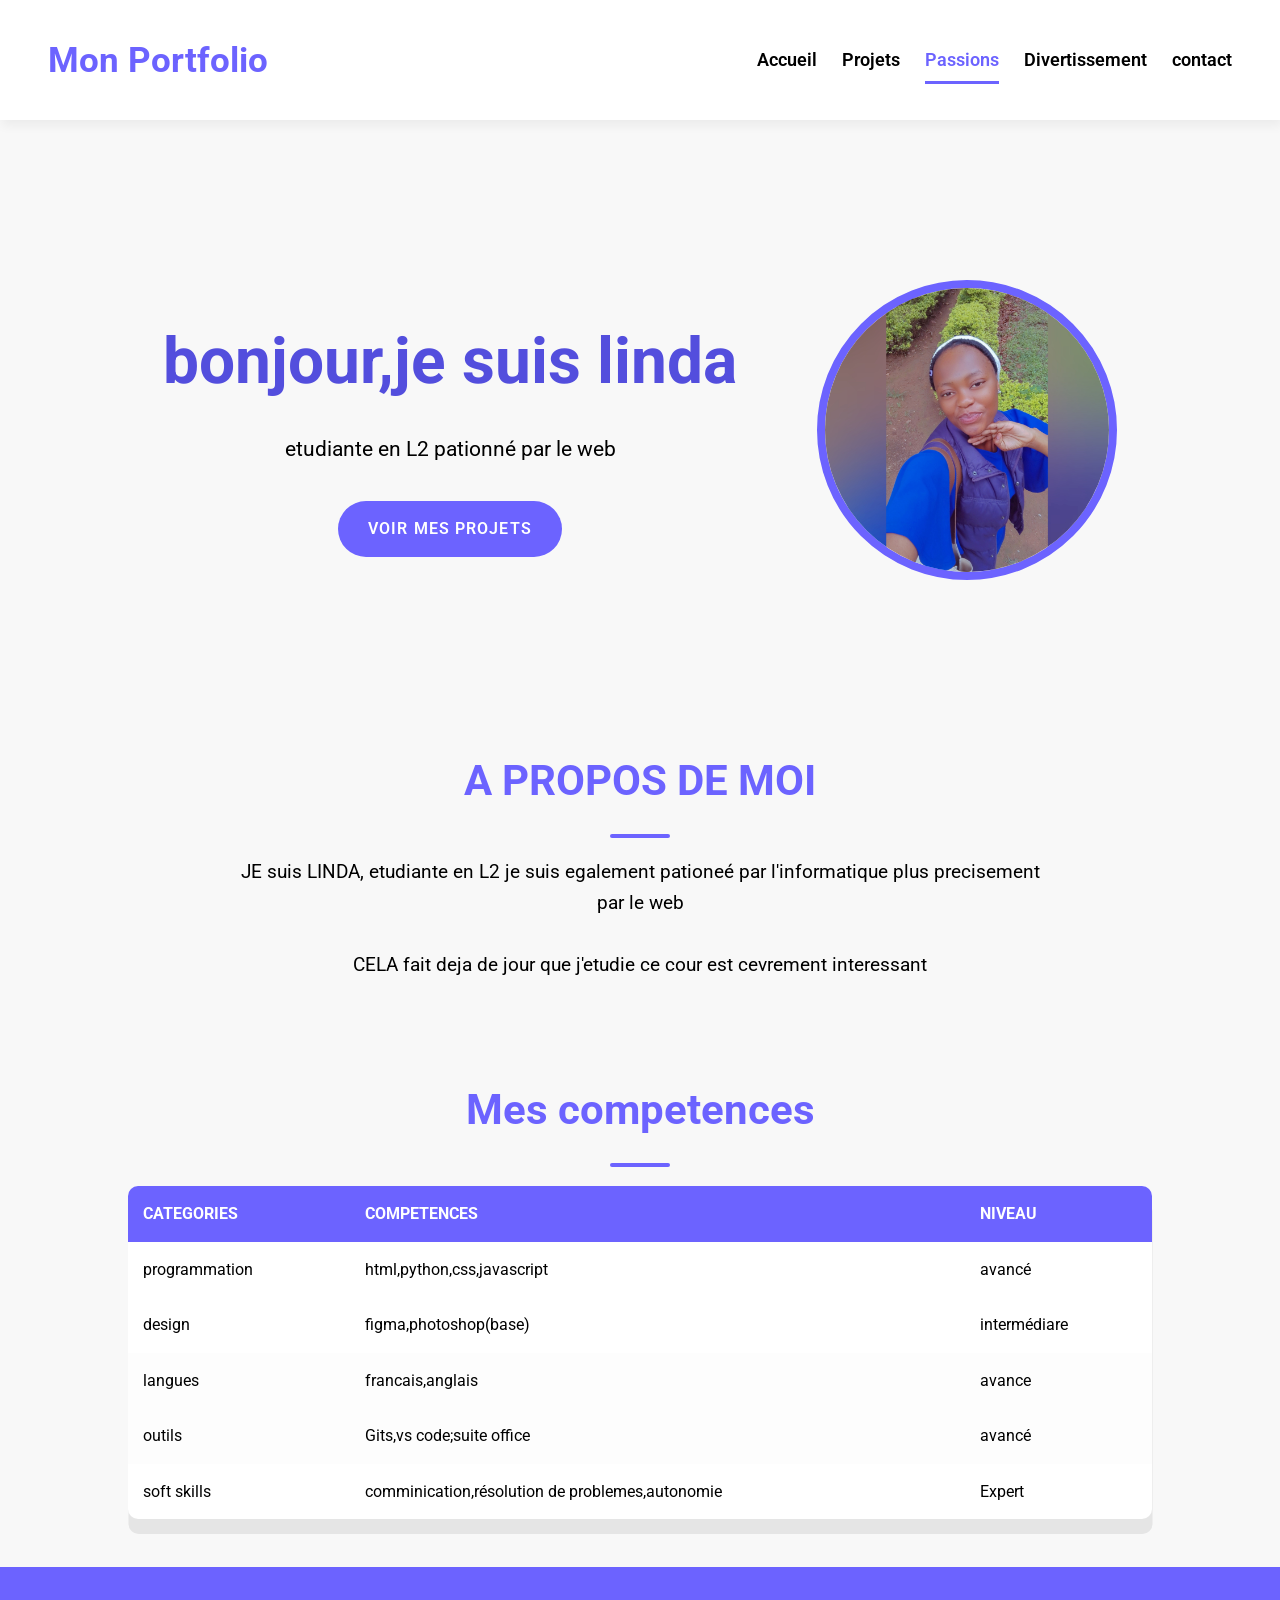
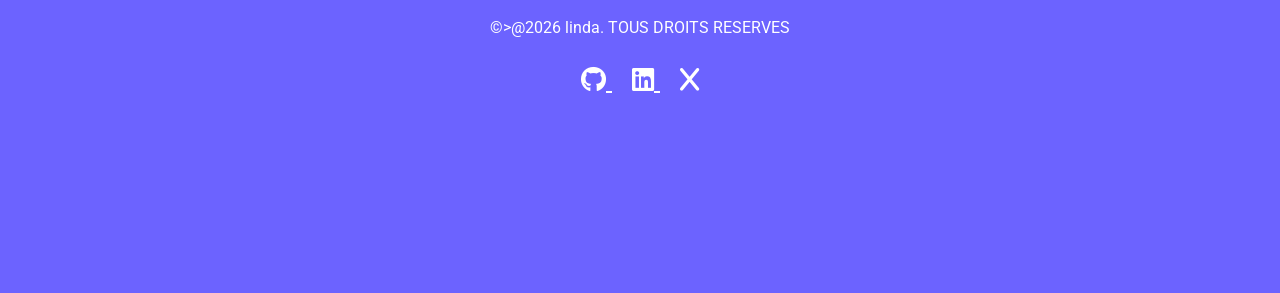
<file: index.html>
<!DOCTYPE html>
<html lang="en">
<head>
    <meta charset="UTF-8">
    <meta name="viewport" content="width=device-width, initial-scale=1.0">
    <title>Mon portofolio</title>
    <link rel="stylesheet" href="css/style.css">
    <link rel="preconnect" href="https://fonts.googleapis.com">
<link rel="preconnect" href="https://fonts.gstatic.com" crossorigin>
<link rel="stylesheet" href="https://cdnjs.cloudflare.com/ajax/libs/font-awesome/6.4.0/css/all.min.css">
<link href="https://fonts.googleapis.com/css2?family=Roboto:ital,wght@0,100..900;1,100..900&display=swap" rel="stylesheet">
</head>
<body>
 <header>
        <div>
            <a href="">Mon Portfolio</a>
        </div>
        <nav>
            <ul>
                <li><a href="index.html">Accueil</a></li>
                <li><a href="projets.html">Projets</a></li>
                <li><a href="passions.html" class="active lusse">Passions</a></li>
                <li><a href="divertisssement.html">Divertissement</a></li>
                <li><a href="contact.html">contact</a></li>
            </ul>
        </nav>
    </header>  
  <main>
    <section class="hero"> 
        <div>
            <h1>bonjour,je suis linda</h1>
            <p>etudiante en L2 pationné par le web</p>
            <a href="projets.html">voir mes projets</a>
        </div>
        <div>
            <img src="images/linda mas.jpg" alt="linda mas" width="100">
        </div>
    </section>
    <section class="apropos">
        <h2>A PROPOS DE MOI</h2>
        <P>JE suis LINDA, etudiante en L2 je suis egalement pationeé par l'informatique plus precisement par le web</P>
        <P>CELA  fait deja de jour que j'etudie ce cour est cevrement interessant </p>
    </section>
    <SECtion class="competences">
        <h2>Mes competences</h2>
        <table>
            <thead> 
            <tr>
                <th>CATEGORIES</th>
                <th>COMPETENCES</th>
                <th>NIVEAU</th>
                <tr>
                    <thead>
                     <tbody>
                    <tr>
                     <td>programmation</td>
                     <td>html,python,css,javascript</td>
                     <td>avancé</td>
                <tr>
                </tr>
                    <td>design</td>
                    <td>figma,photoshop(base)</td>
                    <td>intermédiare</td>
            </tr>
            </tr>
             <td>langues</td>
             <td>francais,anglais</td>
             <td>avance</td>
            <tr>
            <tr>
                <td>outils</td>
                <td>Gits,vs code;suite office </td>
                <td>avancé</td>
            </tr>
            </tr>
             <td>soft skills</td>
             <td>comminication,résolution de problemes,autonomie</td>
             <td>Expert</td>
            <tr>
         </tbody>
    </table>
  <section>
<main>
<footer>
    <div><p>&copy;>@2026 linda. TOUS DROITS RESERVES</p></div>
    <div>
        <a href="https://github.com/ChrisKazang" target="_blank">
                                <i class="fab fa-github social-icon"></i>
                            </a>
                        <a href="https://www.linkedin.com/in/ton-username" target="linkedin">
                            <i class="fab fa-linkedin social-icon"></i>
                        </a>
                        <a href="https://x.com/ton-username" target="_blank">
                            <i class="fab fa-x social-icon"></i>
                        </a>
    </div>
<footer>
</body>
</html>
</file>
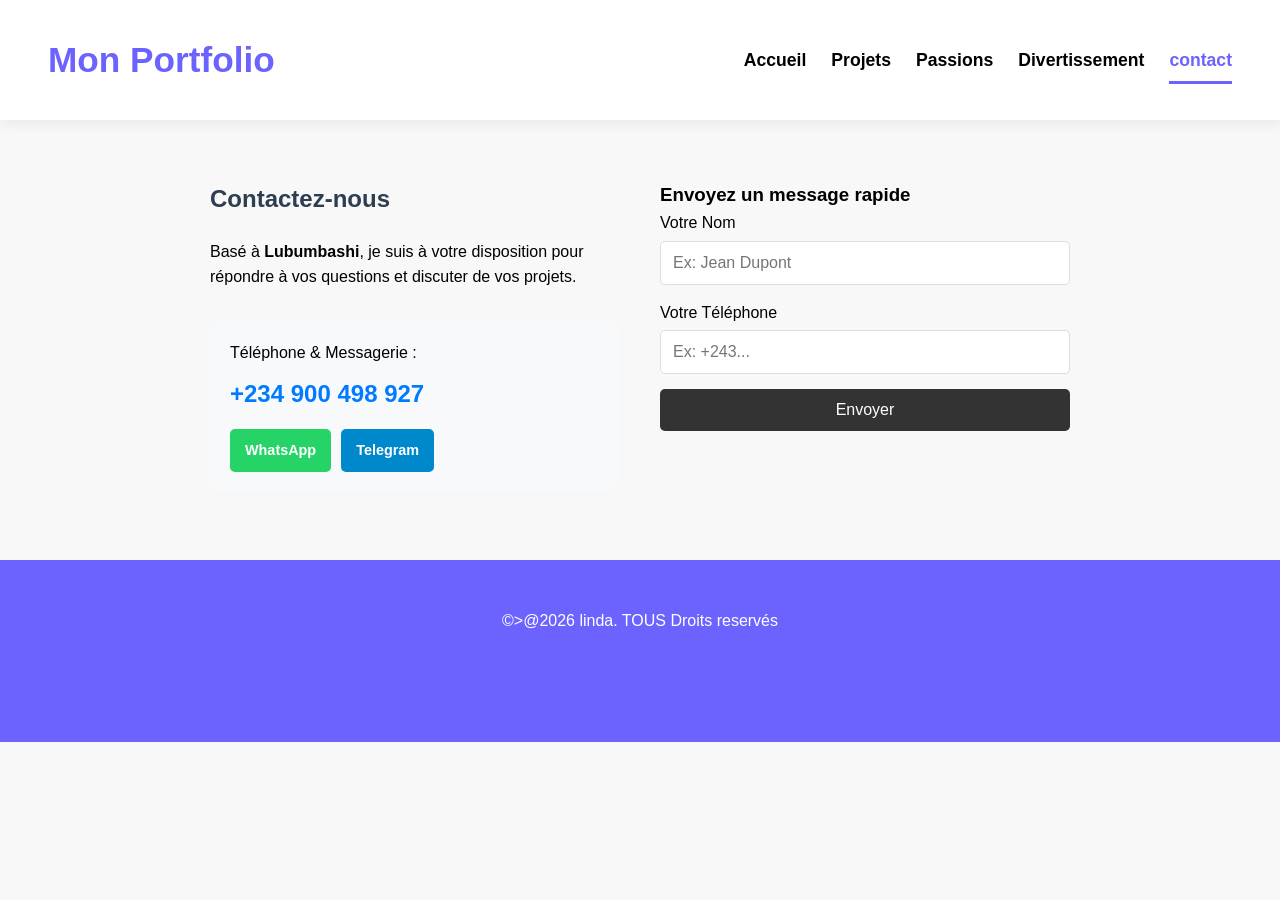
<file: contact.html>
<!DOCTYPE html>
<html lang="en">
<head>
    <meta charset="UTF-8">
    <meta name="viewport" content="width=device-width, initial-scale=1.0">
    <title>Mon portofolio</title>
    <link rel="stylesheet" href="css/style.css">
</head>
<body>
  <header>
        <div>
            <a href="">Mon Portfolio</a>
        </div>
        <nav>
            <ul>
                <li><a href="index.html">Accueil</a></li>
                <li><a href="projets.html">Projets</a></li>
                <li><a href="passions.html">Passions</a></li>
                <li><a href="divertisssement.html">Divertissement</a></li>
                <li><a href="contact.html" class="active lusse">contact</a></li>
            </ul>
        </nav>
    </header>
  <main><main class="contact-container">
    <section class="contact-info">
        <h1>Contactez-nous</h1>
        <p>Basé à <strong>Lubumbashi</strong>, je suis à votre disposition pour répondre à vos questions et discuter de vos projets.</p>
        
        <div class="direct-contact">
            <div class="phone-item">
                <span class="label">Téléphone & Messagerie :</span>
                <a href="tel:+234900498927" class="number">+234 900 498 927</a>
            </div>
            
            <div class="social-links">
                <a href="https://wa.me/234900498927" target="_blank" class="btn-whatsapp">WhatsApp</a>
                <a href="https://t.me/+234900498927" target="_blank" class="btn-telegram">Telegram</a>
            </div>
        </div>
    </section>

    <section class="contact-form-section">
        <h3>Envoyez un message rapide</h3>
        <form action="#" method="POST" class="simple-form">
            <div class="form-group">
                <label for="name">Votre Nom</label>
                <input type="text" id="name" name="name" placeholder="Ex: Jean Dupont" required>
            </div>
            <div class="form-group">
                <label for="phone">Votre Téléphone</label>
                <input type="tel" id="phone" name="phone" placeholder="Ex: +243..." required>
            </div>
            <button type="submit" class="submit-btn">Envoyer</button>
        </form>
    </section>
</main>
<footer>
   <div><p>&copy;>@2026 linda. TOUS Droits reservés</p></div>
    <div>
        <a href="https://github.com/ChrisKazang" target="_blank">
                                <i class="fab fa-github social-icon"></i>
                            </a>
                        <a href="https://www.linkedin.com/in/ton-username" target="linkedin">
                            <i class="fab fa-linkedin social-icon"></i>
                        </a>
                        <a href="https://x.com/ton-username" target="_blank">
                            <i class="fab fa-x social-icon"></i>
                        </a>
</footer>
</body>
</html>
</file>
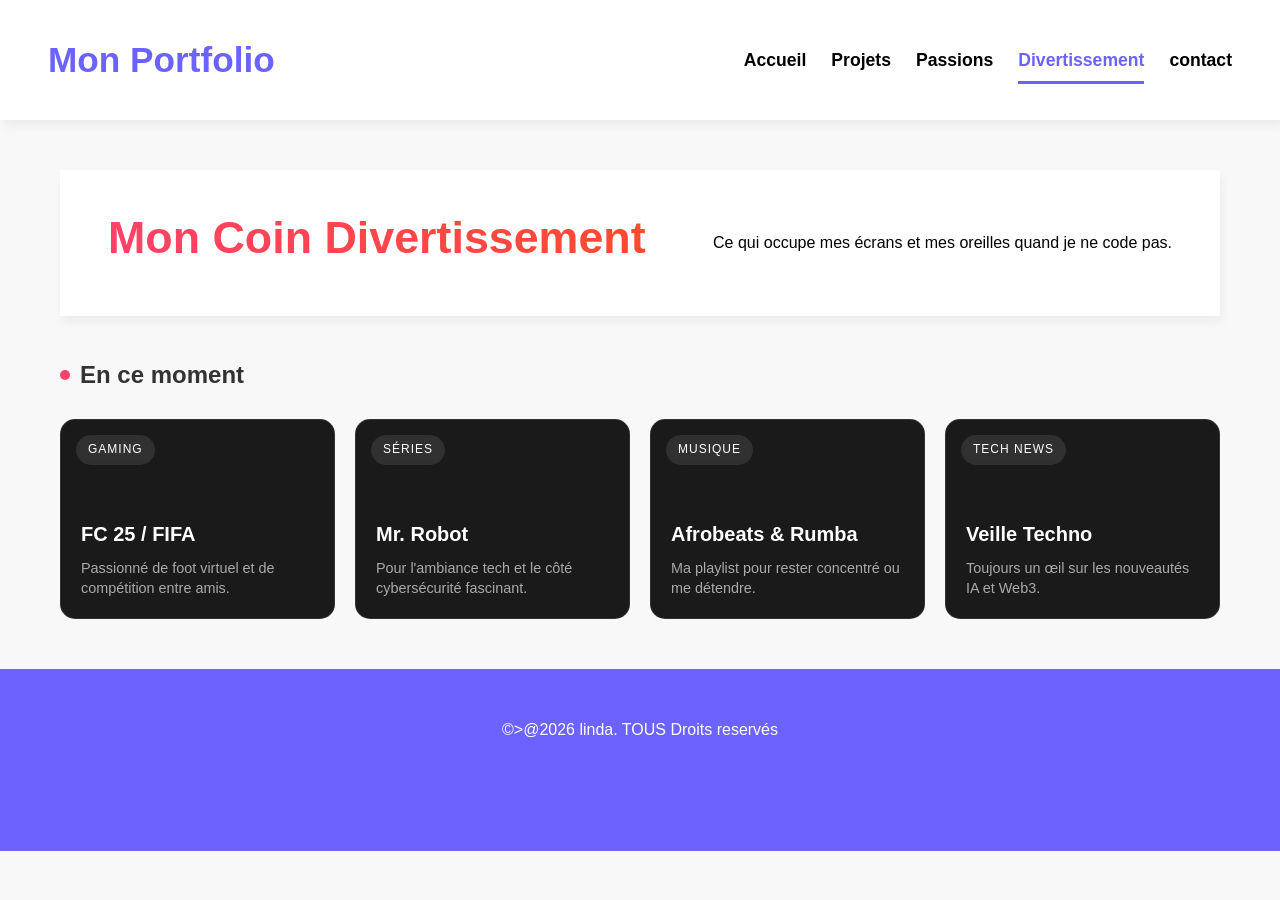
<file: divertissement.html>
<!DOCTYPE html>
<html lang="en">
<head>
    <meta charset="UTF-8">
    <meta name="viewport" content="width=device-width, initial-scale=1.0">
    <title>Mon portofolio</title>
    <link rel="stylesheet" href="css/style.css">
</head>
<body>
  <header>
        <div>
            <a href="">Mon Portfolio</a>
        </div>
        <nav>
            <ul>
                <li><a href="index.html">Accueil</a></li>
                <li><a href="projets.html">Projets</a></li>
                <li><a href="passions.html" >Passions</a></li>
                <li><a href="divertisssement.html"class="active lusse">Divertissement</a></li>
                <li><a href="contact.html">contact</a></li>
            </ul>
        </nav>
    </header>
  <main><main class="entertainment-container">
    <header class="ent-header">
        <h1>Mon Coin Divertissement</h1>
        <p>Ce qui occupe mes écrans et mes oreilles quand je ne code pas.</p>
    </header>

    <div class="ent-section">
        <h2><span class="dot"></span> En ce moment</h2>
        <div class="ent-grid">
            <div class="ent-card">
                <div class="ent-badge">Gaming</div>
                <div class="ent-info">
                    <h3>FC 25 / FIFA</h3>
                    <p>Passionné de foot virtuel et de compétition entre amis.</p>
                </div>
            </div>

            <div class="ent-card">
                <div class="ent-badge">Séries</div>
                <div class="ent-info">
                    <h3>Mr. Robot</h3>
                    <p>Pour l'ambiance tech et le côté cybersécurité fascinant.</p>
                </div>
            </div>

            <div class="ent-card">
                <div class="ent-badge">Musique</div>
                <div class="ent-info">
                    <h3>Afrobeats & Rumba</h3>
                    <p>Ma playlist pour rester concentré ou me détendre.</p>
                </div>
            </div>

            <div class="ent-card">
                <div class="ent-badge">Tech News</div>
                <div class="ent-info">
                    <h3>Veille Techno</h3>
                    <p>Toujours un œil sur les nouveautés IA et Web3.</p>
                </div>
            </div>
        </div>
    </div>
</main>
<footer>
   <div><p>&copy;>@2026 linda. TOUS Droits reservés</p></div>
    <div>
        <a href="https://github.com/ChrisKazang" target="_blank">
                                <i class="fab fa-github social-icon"></i>
                            </a>
                        <a href="https://www.linkedin.com/in/ton-username" target="linkedin">
                            <i class="fab fa-linkedin social-icon"></i>
                        </a>
                        <a href="https://x.com/ton-username" target="_blank">
                            <i class="fab fa-x social-icon"></i>
                        </a>
</footer>
</body>
</html>
</file>
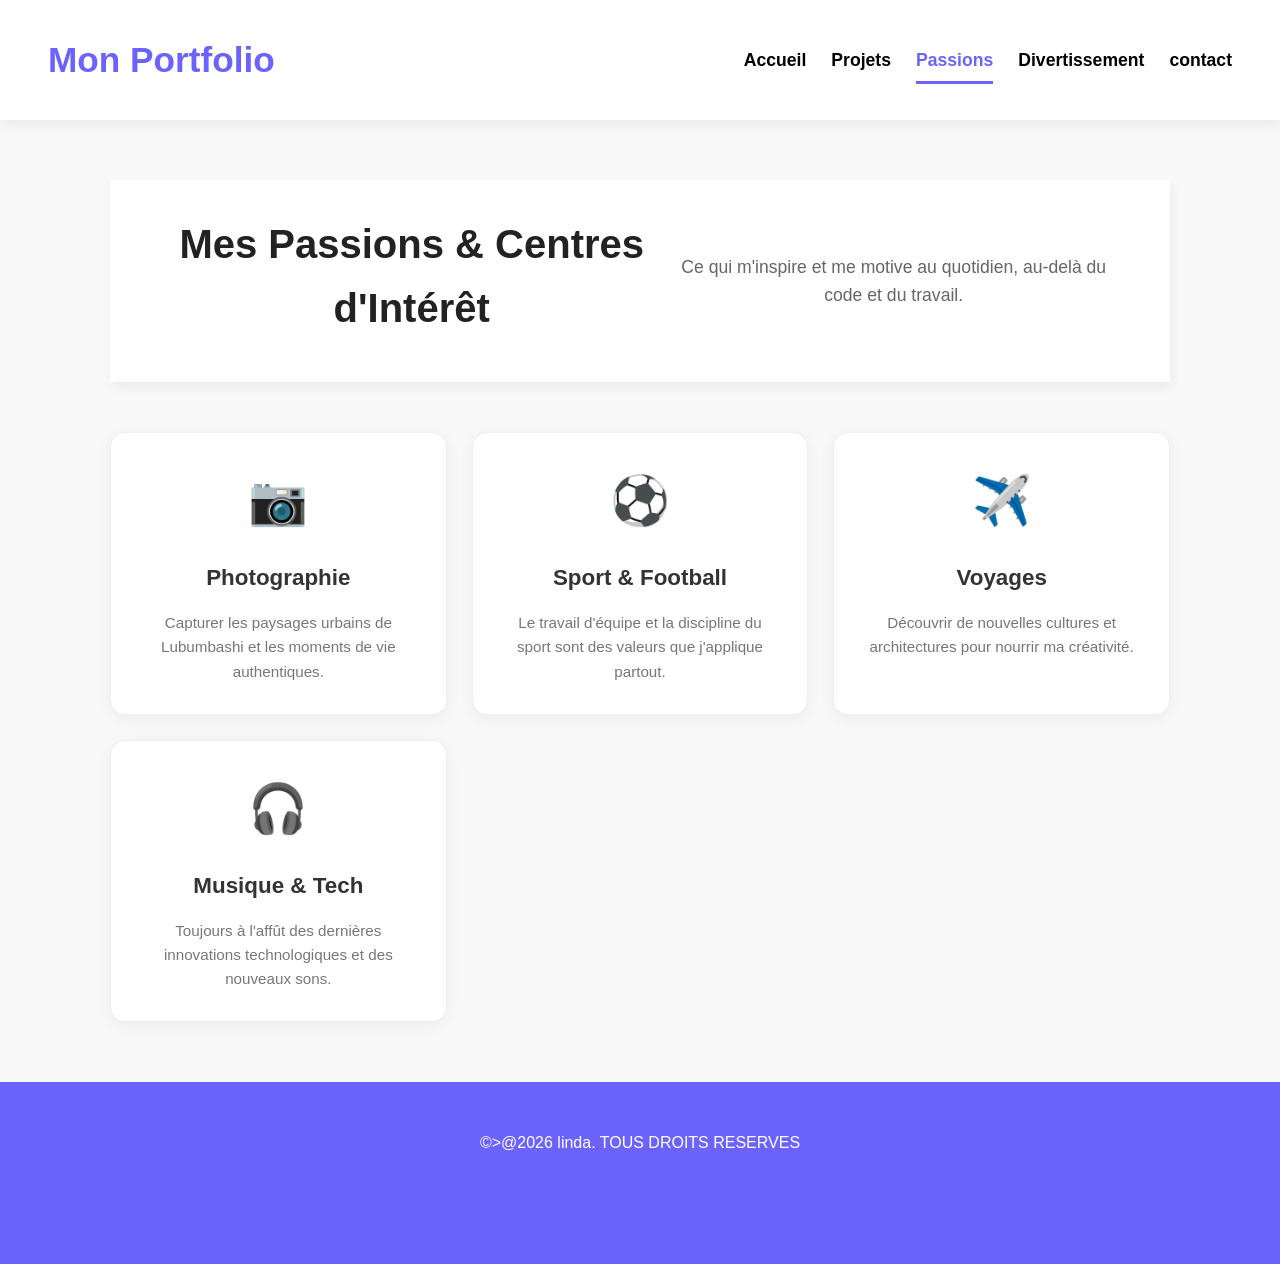
<file: passion.html>
<!DOCTYPE html>
<html lang="en">
<head>
    <meta charset="UTF-8">
    <meta name="viewport" content="width=device-width, initial-scale=1.0">
    <title>Mon portofolio</title>
    <link rel="stylesheet" href="css/style.css">
</head>
<body>
  <header>
        <div>
            <a href="">Mon Portfolio</a>
        </div>
        <nav>
            <ul>
                <li><a href="index.html">Accueil</a></li>
                <li><a href="projets.html">Projets</a></li>
                <li><a href="passions.html" class="active lusse">Passions</a></li>
                <li><a href="divertisssement.html">Divertissement</a></li>
                <li><a href="contact.html">contact</a></li>
            </ul>
        </nav>
    </header>  
  <main><main class="passions-container">
    <header class="passions-header">
        <h1>Mes Passions & Centres d'Intérêt</h1>
        <p>Ce qui m'inspire et me motive au quotidien, au-delà du code et du travail.</p>
    </header>

    <section class="passions-grid">
        <article class="passion-card">
            <div class="passion-icon">📷</div>
            <div class="passion-content">
                <h3>Photographie</h3>
                <p>Capturer les paysages urbains de Lubumbashi et les moments de vie authentiques.</p>
            </div>
        </article>

        <article class="passion-card">
            <div class="passion-icon">⚽</div>
            <div class="passion-content">
                <h3>Sport & Football</h3>
                <p>Le travail d'équipe et la discipline du sport sont des valeurs que j'applique partout.</p>
            </div>
        </article>

        <article class="passion-card">
            <div class="passion-icon">✈️</div>
            <div class="passion-content">
                <h3>Voyages</h3>
                <p>Découvrir de nouvelles cultures et architectures pour nourrir ma créativité.</p>
            </div>
        </article>

        <article class="passion-card">
            <div class="passion-icon">🎧</div>
            <div class="passion-content">
                <h3>Musique & Tech</h3>
                <p>Toujours à l'affût des dernières innovations technologiques et des nouveaux sons.</p>
            </div>
        </article>
    </section>
</main>
<footer>
   <div><p>&copy;>@2026 linda. TOUS DROITS RESERVES</p></div>
    <div>
        <a href="https://github.com/ChrisKazang" target="_blank">
                                <i class="fab fa-github social-icon"></i>
                            </a>
                        <a href="https://www.linkedin.com/in/ton-username" target="linkedin">
                            <i class="fab fa-linkedin social-icon"></i>
                        </a>
                        <a href="https://x.com/ton-username" target="_blank">
                            <i class="fab fa-x social-icon"></i>
                        </a>
</footer>
</body>
</html>
</file>
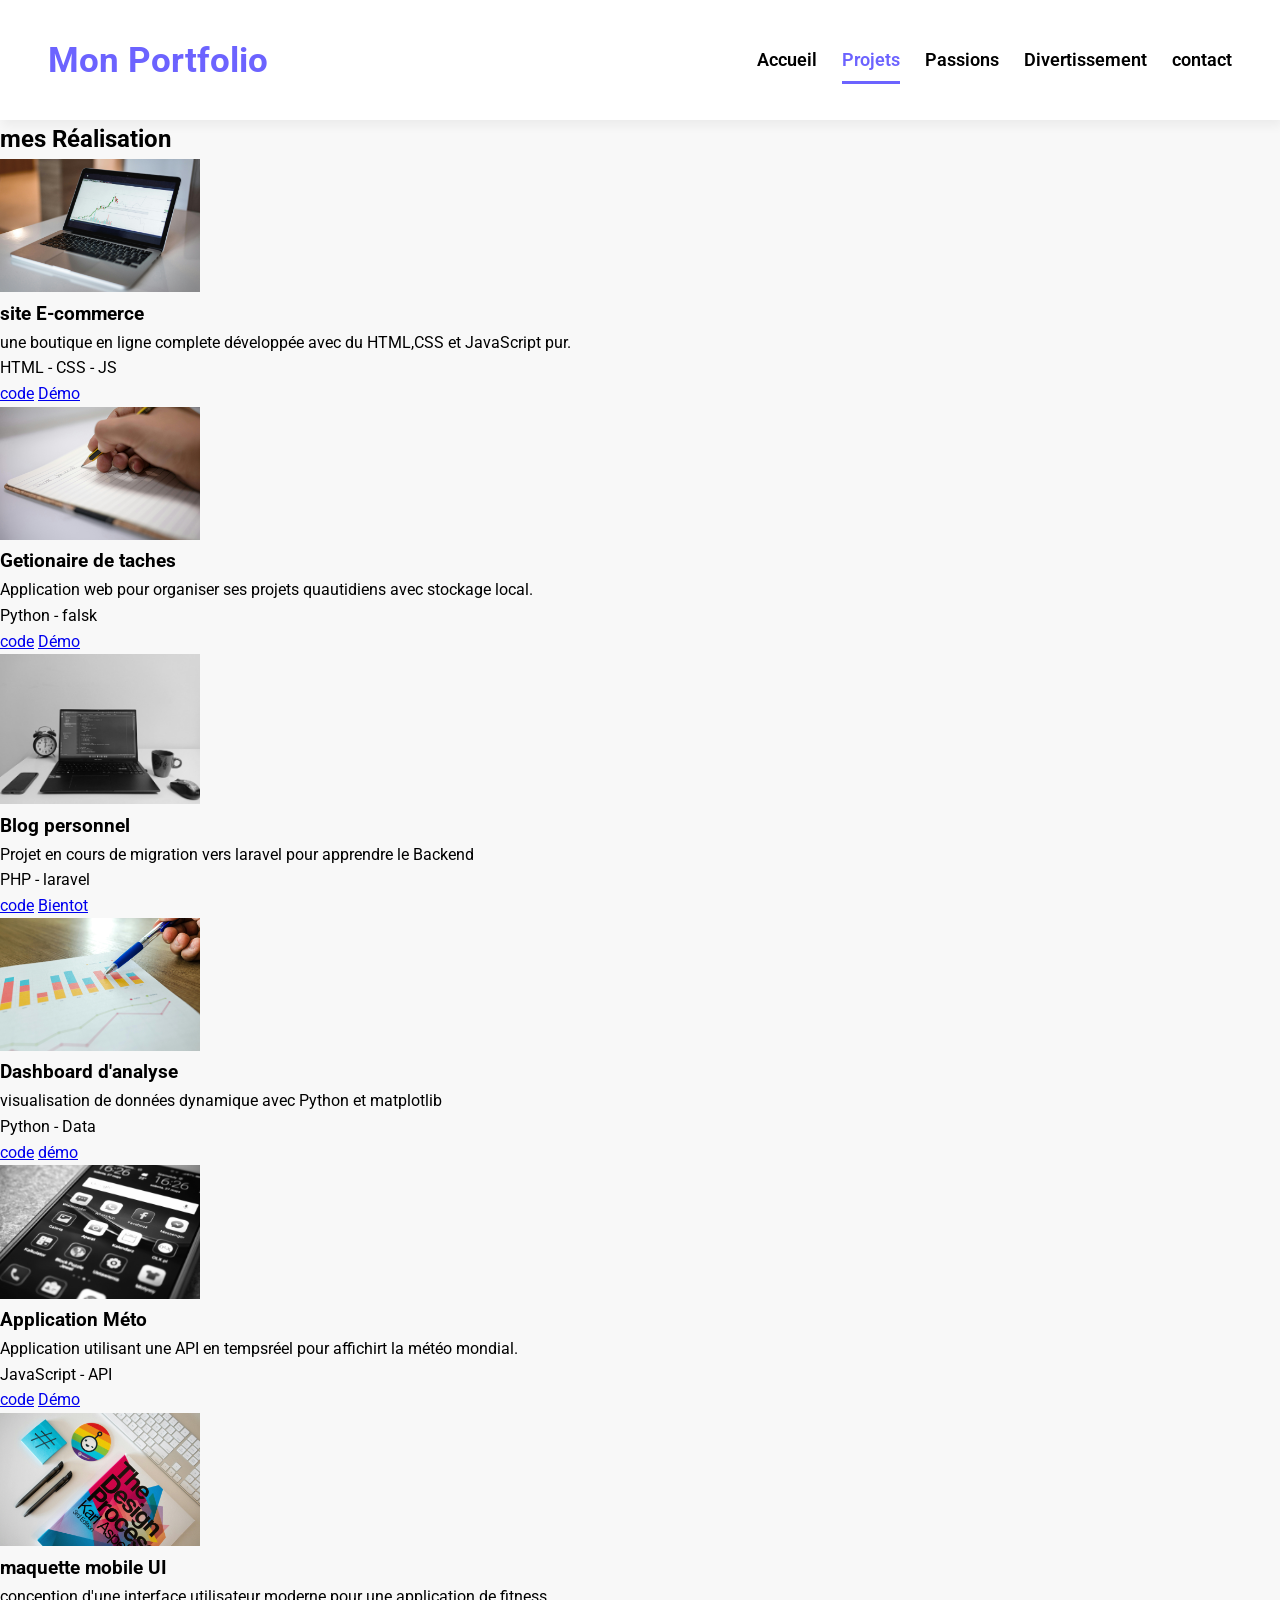
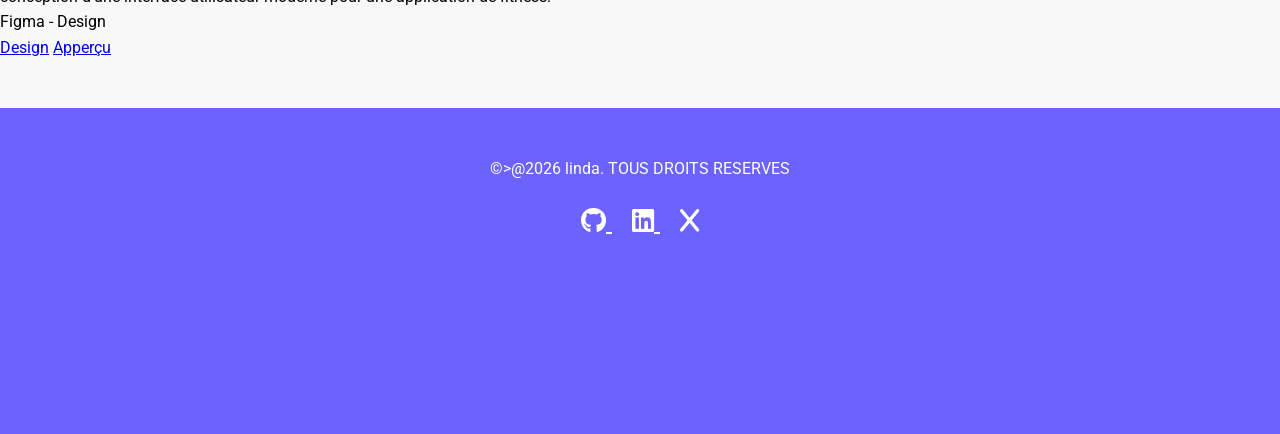
<file: projets.html>
<!DOCTYPE html>
<html lang="en">
<head>
    <meta charset="UTF-8">
    <meta name="viewport" content="width=device-width, initial-scale=1.0">
    <title>Mon portofolio</title>
    <link rel="stylesheet" href="css/style.css">
    <link rel="preconnect" href="https://fonts.googleapis.com">
<link rel="preconnect" href="https://fonts.gstatic.com" crossorigin>
<link rel="stylesheet" href="https://cdnjs.cloudflare.com/ajax/libs/font-awesome/6.4.0/css/all.min.css">
<link href="https://fonts.googleapis.com/css2?family=Roboto:ital,wght@0,100..900;1,100..900&display=swap" rel="stylesheet">
</head>
<body>
 <header>
        <div>
            <a href="">Mon Portfolio</a>
        </div>
        <nav>
            <ul>
                <li><a href="index.html">Accueil</a></li>
                <li><a href="projets.html"class="active lusse">Projets</a></li>
                <li><a href="passions.html">Passions</a></li>
                <li><a href="divertisssement.html">Divertissement</a></li>
                <li><a href="contact.html">contact</a></li>
            </ul>
        </nav>
    </header>  
    <main>
        <section>
            <h1>mes Réalisation</h1>
            <article>
                <div>
                    <img src="images/pexels-georgemorina-4910951.jpg" alt="pexels-georgemorina-4910951" width="200">
                </div>
                <div>
                    <h3>site E-commerce</h3>
                <p>une boutique en ligne complete développée avec du HTML,CSS et JavaScript pur.</p>
                <P>HTML - CSS - JS</P>
                </div>
                <div>
                    <a href="#">code</a>
                    <a href="#">Démo</a>
                </div>
            </article>
            <article>
                <div>
                    <img src="images/pexels-marina-agrelo-3547441-8548383.jpg" alt="pexels-marina-agrelo-3547441-8548383" width="200">
                </div>
                <div>
                    <h3>Getionaire de taches </h3>
                    <p>Application web pour organiser ses projets quautidiens avec stockage local.</p>
                    <P>Python - falsk</P>
                </div>
                <div>
                    <a href="#">code</a>
                    <a href="#">Démo</a>
                </div>
            <article>
            </article>
            <div>
                <img src="images/pexels-shahadat-hossain-2156108532-34317747.jpg" alt="pexels-shahadat-hossain-2156108532-34317747" width="200">
            </div>
            <div>
                <h3>Blog personnel</h3>
                <p>Projet en cours de migration vers laravel pour apprendre le Backend</p>
                <p>PHP - laravel</p>
            </div>
            <div>
                <a href="#">code</a>
                <a href="#">Bientot</a>
            <div>
             <article>
            </article>
            </div>
              <img src="images/pexels-goumbik-590020.jpg" alt="pexels-goumbik-590020" width="200">
            </div>
            <div>
                <h3>Dashboard d'analyse</h3>
                <p>visualisation de données dynamique avec Python et matplotlib</p>
                <p>Python - Data</p>
            </div>
            <div>
                <a href="#">code</a>
                <a href="#">démo</a>
            </div>
            <article>
            </article>
            <div>
                <img src="images/pexels-mateusz-dach-99805-424299.jpg" alt="pexels-mateusz-dach-99805-424299" width="200">
                <div>
                </div>
                <h3>Application Méto</h3>
                <p>Application utilisant une API en tempsréel pour affichirt la météo mondial.</p>
                <p>JavaScript - API</p>
            </div>
            <div>
                <a href="#">code</a>
                <a href="#">Démo</a>
            </div>
            <article>
            </article>
            <div>
                <img src="images/pexels-walls-io-440716388-15555863.jpg" alt="pexels-walls-io-440716388-15555863" width="200">
            </div>
            <div>
                <h3>maquette mobile UI</h3>
                <P>conception d'une interface utilisateur moderne pour une application de fitness.</P>
                <P>Figma - Design</P>
            </div>
            <div>
                <a href="#">Design</a>
                <a href="#">Apperçu</a>
            </div>
        <article>
    <section>
  <main>
<footer>
    <div><p>&copy;>@2026 linda. TOUS DROITS RESERVES</p></div>
    <div>
        <a href="https://github.com/ChrisKazang" target="_blank">
                                <i class="fab fa-github social-icon"></i>
                            </a>
                        <a href="https://www.linkedin.com/in/ton-username" target="linkedin">
                            <i class="fab fa-linkedin social-icon"></i>
                        </a>
                        <a href="https://x.com/ton-username" target="_blank">
                            <i class="fab fa-x social-icon"></i>
                        </a>
    </div>
<footer>
</body>
</html>
</file>
<file: css/style.css>
:root {
    --violet-doux: #6C63FF;
    --violet-fonce: #534EDD;
    --GRIS-TRES-FONCE: #333;
    --GRIS-FONCE: #666;
    --GRIS-TRES-CLAIR: #F8F8F8;
    --GRIS-CLAIRE: #EEE;
}

* {
    margin: 0;
    padding: 0;
    box-sizing: border-box;
}

body {
    background-color: var(--GRIS-TRES-CLAIR);
    font-family: Roboto, sans-serif;
    line-height: 1.6;
}

header {
    background-color: white;
    box-shadow: 2px 6px 10px rgba(0,0,0,0.05);
    position: sticky;
    top: 0;
    z-index: 100;
    display: flex;
    justify-content: space-between;
    align-items: center;
    padding: 2rem 3rem;
}

header div a {
    text-decoration: none;
    font-size: 2.2rem;
    font-weight: bold;
    color: var(--violet-doux);
}

ul li{
    list-style: none;
    display: flex;
    margin-left: 25px;
}

ul{
    display: flex;
}
ul li a{
    text-decoration: none;
    color: var(--gris-tres-fonce);
    font-weight: 600;
    font-size: 1.1rem;
    position: relative;
    padding: 10px 0;
}

ul li a:hover{
    color: var(--violet-doux);
}

ul li a::after{
    content: '';
    position: absolute;
    left: 0;
    bottom: 0;
    height: 3px;
    width: 0;
    background-color: var(--violet-doux);
    transition: width 0.3s ease;
}
ul li a:hover::after{
    width: 100%;
}

a.active {
    color: var(--violet-doux);

}

a.active::after {
    width: 100%;
}
.hero{
    display: flex;
    justify-content: center;
    align-items: center;
    gap: 5rem;
    text-align: center;
    margin: 10rem 2rem;
}

.hero img{
    width: 300px;
    height: 300px;
    object-fit: cover;
    border-radius: 50%;
    border: 8px solid var(--violet-doux);

}

.hero h1{
    color: var(--violet-fonce);
    font-size: 4rem;
    font-weight: 700;
    margin-bottom: 1.2rem;
}
.hero p{
    color: var(gris-fonce);
    font-size: 1.3rem;
    margin-bottom: 1.2rem;
}

.hero a {
    text-decoration: none;
    display: inline-block;
    background-color: var(--violet-doux);
    color: white;
    padding: 15px 30px;
    border-radius: 50px;
    text-transform: uppercase;
    letter-spacing: 1.1px;
    font-weight: 600;
    margin-top: 1rem;
    transition: backgroud-color 0.3s ease,transform 0.2s ease;

}

.hero a :hover {
    background-color: var(--violet-fonce);
    transform: translateY(-3px);
    

}
.apropos {
    width: 800px;
    margin: 6rem auto;
    text-align: center;
}
section h2 {
    color: var(--violet-doux);
    font-size: 2.6rem;
    font-weight: 700;
    position: relative;
    text-align: center;
}
section h2::after{
    content: '';
    display: block;
    width: 60px;
    height: 4px;
    background-color: var(--violet-doux);
    margin: 1.2rem auto;
    border-radius: 2px;

}
.apropos p{
    margin-bottom: 2rem;
    color: var(--gris-fonce);
    font-size: 1.2rem;
}
.competences table{
    width: 80%;
    margin: 0 auto;
    border-collapse: collapse;
    background-color: #FFF;
    box-shadow: 0.5px 15px rgba(0, 0, 0, 0.08);
    border-radius: 10px;
    overflow: hidden;
}
.competences table th, .competences table td{
    padding: 15px;
}
.competences table thead{
    background-color: var(--violet-doux);
    color: #FFF;
    text-transform: uppercase;
}
.competences table tbody td{
    border-bottom: 1px solid var(--gris-clair);
}
.competences table tbody tr:nth-child(even){
    background-color: #FDFDFD;
}

.competences table tbody tr{
    transition: background-color 0.3s ease;
}
.competences table tbody tr:hover{
    background-color: #F0F0F0;
}
.competences table thead th{
    text-align: left;
}
footer{
    margin-top: 3rem;
    background-color: var(--violet-doux);
    padding: 3rem 0;
    text-align: center;
}
footer p {
    color: white;
    margin-bottom: 1.2rem;
}
 footer a {
    display: inline;
    font-size: 1.6rem;
    color: white;
    margin: 0 10px;
    transition: color 0.3s ease, transform 0.2s ease;
}
footer a:hover{
    color: var(--orange-vif);
    transform: translateY(-3px);
}

/* Styles pour la page Contact */
.contact-container {
    max-width: 900px;
    margin: 40px auto;
    padding: 20px;
    display: flex;
    flex-wrap: wrap;
    gap: 40px;
    font-family: 'Segoe UI', Tahoma, Geneva, Verdana, sans-serif;
}

.contact-info, .contact-form-section {
    flex: 1;
    min-width: 300px;
}

.contact-info h1 {
    color: #2c3e50;
    margin-bottom: 20px;
}

.direct-contact {
    margin-top: 30px;
    padding: 20px;
    background: #f8f9fa;
    border-radius: 10px;
}

.number {
    display: block;
    font-size: 1.5rem;
    font-weight: bold;
    color: #007bff;
    text-decoration: none;
    margin: 10px 0;
}

.social-links {
    display: flex;
    gap: 10px;
    margin-top: 15px;
}

.social-links a {
    padding: 10px 15px;
    border-radius: 5px;
    text-decoration: none;
    color: white;
    font-size: 0.9rem;
    font-weight: bold;
}

.btn-whatsapp { background-color: #25D366; }
.btn-telegram { background-color: #0088cc; }

/* Styles du Formulaire */
.simple-form {
    display: flex;
    flex-direction: column;
    gap: 15px;
}

.form-group {
    display: flex;
    flex-direction: column;
    gap: 5px;
}

.form-group input {
    padding: 12px;
    border: 1px solid #ddd;
    border-radius: 5px;
    font-size: 1rem;
}

.submit-btn {
    padding: 12px;
    background-color: #333;
    color: white;
    border: none;
    border-radius: 5px;
    cursor: pointer;
    font-size: 1rem;
    transition: background 0.3s;
}

.submit-btn:hover {
    background-color: #555;
}

@media (max-width: 600px) {
    .contact-container {
        flex-direction: column;
        margin: 20px;
    }
}
/* Styles pour la page Passions */
.passions-container {
    max-width: 1100px;
    margin: 60px auto;
    padding: 0 20px;
    font-family: 'Segoe UI', Roboto, sans-serif;
}

.passions-header {
    text-align: center;
    margin-bottom: 50px;
}

.passions-header h1 {
    font-size: 2.5rem;
    color: #222;
    margin-bottom: 10px;
}

.passions-header p {
    color: #666;
    font-size: 1.1rem;
}

/* Grille des passions */
.passions-grid {
    display: grid;
    grid-template-columns: repeat(auto-fit, minmax(250px, 1fr));
    gap: 25px;
}

.passion-card {
    background: #ffffff;
    border-radius: 15px;
    padding: 30px;
    text-align: center;
    box-shadow: 0 4px 15px rgba(0,0,0,0.05);
    transition: transform 0.3s ease, box-shadow 0.3s ease;
    border: 1px solid #f0f0f0;
}

.passion-card:hover {
    transform: translateY(-10px);
    box-shadow: 0 10px 25px rgba(0,0,0,0.1);
    border-color: #007bff;
}

.passion-icon {
    font-size: 3rem;
    margin-bottom: 20px;
}

.passion-content h3 {
    margin-bottom: 15px;
    color: #333;
    font-size: 1.4rem;
}

.passion-content p {
    color: #777;
    line-height: 1.6;
    font-size: 0.95rem;
}

/* Adaptation Mobile */
@media (max-width: 768px) {
    .passions-header h1 {
        font-size: 2rem;
    }
    
    .passions-grid {
        grid-template-columns: 1fr; /* Une seule colonne sur petit écran */
    }
}
/* Styles pour la page Divertissement */
.entertainment-container {
    max-width: 1200px;
    margin: 50px auto;
    padding: 0 20px;
    font-family: 'Inter', -apple-system, sans-serif;
}

.ent-header {
    margin-bottom: 40px;
}

.ent-header h1 {
    font-size: 2.8rem;
    background: linear-gradient(45deg, #ff416c, #ff4b2b);
    -webkit-background-clip: text;
    -webkit-text-fill-color: transparent;
    margin-bottom: 10px;
}

.ent-section h2 {
    display: flex;
    align-items: center;
    gap: 10px;
    font-size: 1.5rem;
    margin-bottom: 25px;
    color: #333;
}

.dot {
    height: 10px;
    width: 10px;
    background-color: #ff416c;
    border-radius: 50%;
    display: inline-block;
    animation: pulse 1.5s infinite;
}

/* Grille de cartes */
.ent-grid {
    display: grid;
    grid-template-columns: repeat(auto-fill, minmax(260px, 1fr));
    gap: 20px;
}

.ent-card {
    position: relative;
    height: 200px;
    background: #1a1a1a;
    border-radius: 15px;
    padding: 20px;
    display: flex;
    flex-direction: column;
    justify-content: flex-end;
    overflow: hidden;
    transition: all 0.4s ease;
    border: 1px solid rgba(255,255,255,0.1);
}

.ent-card:hover {
    transform: scale(1.03);
    border-color: #ff416c;
    box-shadow: 0 10px 30px rgba(255, 65, 108, 0.2);
}

.ent-badge {
    position: absolute;
    top: 15px;
    left: 15px;
    background: rgba(255, 255, 255, 0.1);
    padding: 5px 12px;
    border-radius: 20px;
    font-size: 0.75rem;
    color: #fff;
    text-transform: uppercase;
    letter-spacing: 1px;
    backdrop-filter: blur(5px);
}

.ent-info h3 {
    color: #fff;
    margin-bottom: 8px;
    font-size: 1.25rem;
}

.ent-info p {
    color: #aaa;
    font-size: 0.9rem;
    line-height: 1.4;
}

/* Animation du point rouge */
@keyframes pulse {
    0% { transform: scale(0.95); opacity: 0.7; }
    70% { transform: scale(1.2); opacity: 1; }
    100% { transform: scale(0.95); opacity: 0.7; }
}

/* Mobile */
@media (max-width: 600px) {
    .ent-header h1 { font-size: 2rem; }
    .ent-grid { grid-template-columns: 1fr; }
}
</file>
